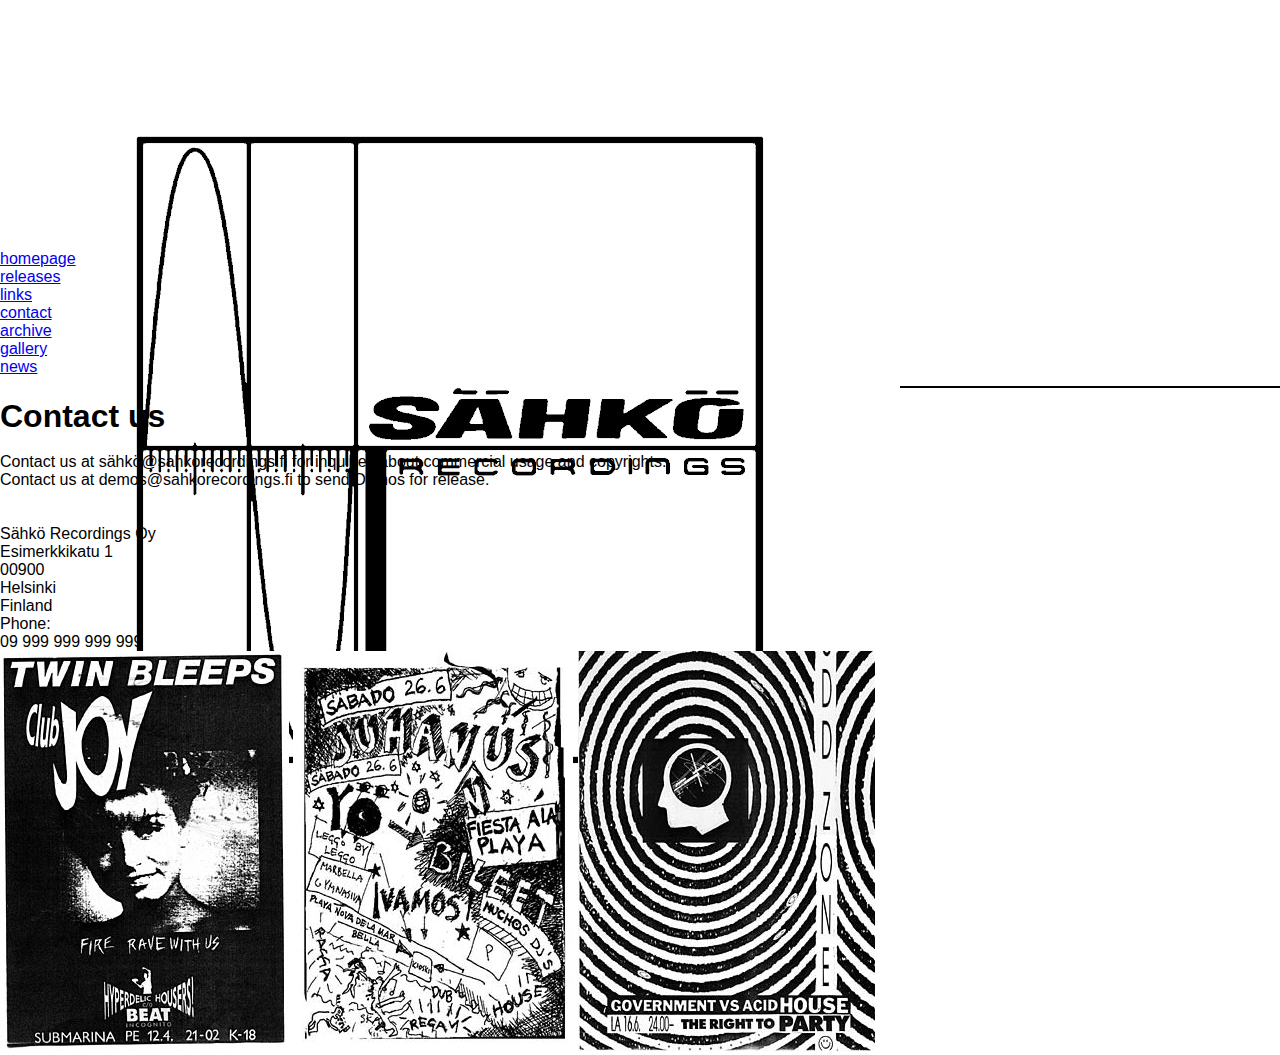
<file: contacts.html>
<!DOCTYPE html>
 <html lang="en">
   <head>
      <meta charset="UTF-8">
      <link rel="stylesheet" href="style.css">
      <link rel="preconnect" href="https://fonts.googleapis.com">
      <link rel="preconnect" href="https://fonts.gstatic.com" crossorigin>
      <link href="https://fonts.googleapis.com/css2?family=DM+Sans:opsz,wght@9..40,191&display=swap" rel="stylesheet">
      <meta name="viewport" content="width=device-width, initial-scale=1.0">
  </head>
<body>

    <!--Logo-->

    <div class="logo">
      <img src="unnamed.jpg" alt="company logo">
    </div>

    <!-- Buttons for links and back to homepage-->

    <div class="button-row">
        <div class="homepage">
            <a href="index.html" class="btn"> homepage </a>
          </div>

       <div class="releases">
         <a href="#" class="btn"> releases </a>
       </div>
    
       <div class="links">
         <a href="#" class="btn"> links </a>
       </div>

        <div class="contact">
         <a href="contacts.html" class="btn"> contact </a>
         </div>

        <div class="archive">
         <a href="#" class="btn"> archive </a>
        </div>

         <div class="gallery">
          <a href="#" class="btn"> gallery </a>
         </div>
         
         <div class="news">
            <a href="#" class="btn"> news </a>
          </div>
       

    </div>

 <!-- Divider and back button -->
    <div class="divider"></div>

    
 <!--Main content and Info box-->

<div class="main-content">
    <div class="info-box3">
        <h1> Contact us </h1> <br>

        <p> Contact us at sähkö@sahkorecordings.fi 
            for inquiries about commercial usage and copyrights. <br>  
            Contact us at demos@sahkorecordings.fi to send Demos for release. <br>
            <br><br>
             Sähkö Recordings Oy <br>
             Esimerkkikatu 1 <br>
             00900 <br> 
             Helsinki <br>
             Finland <br>
             Phone: <br>
             09 999 999 999 999
        </p>
        <img class="contactArt1" src="1991-04-12.jpg">
        <img class="contactArt2" src="1999-06-26b.jpg">
        <img class="contactArt2" src="1990-06-16.jpg">

        


    </div>
    </body>
 </html>
</file>
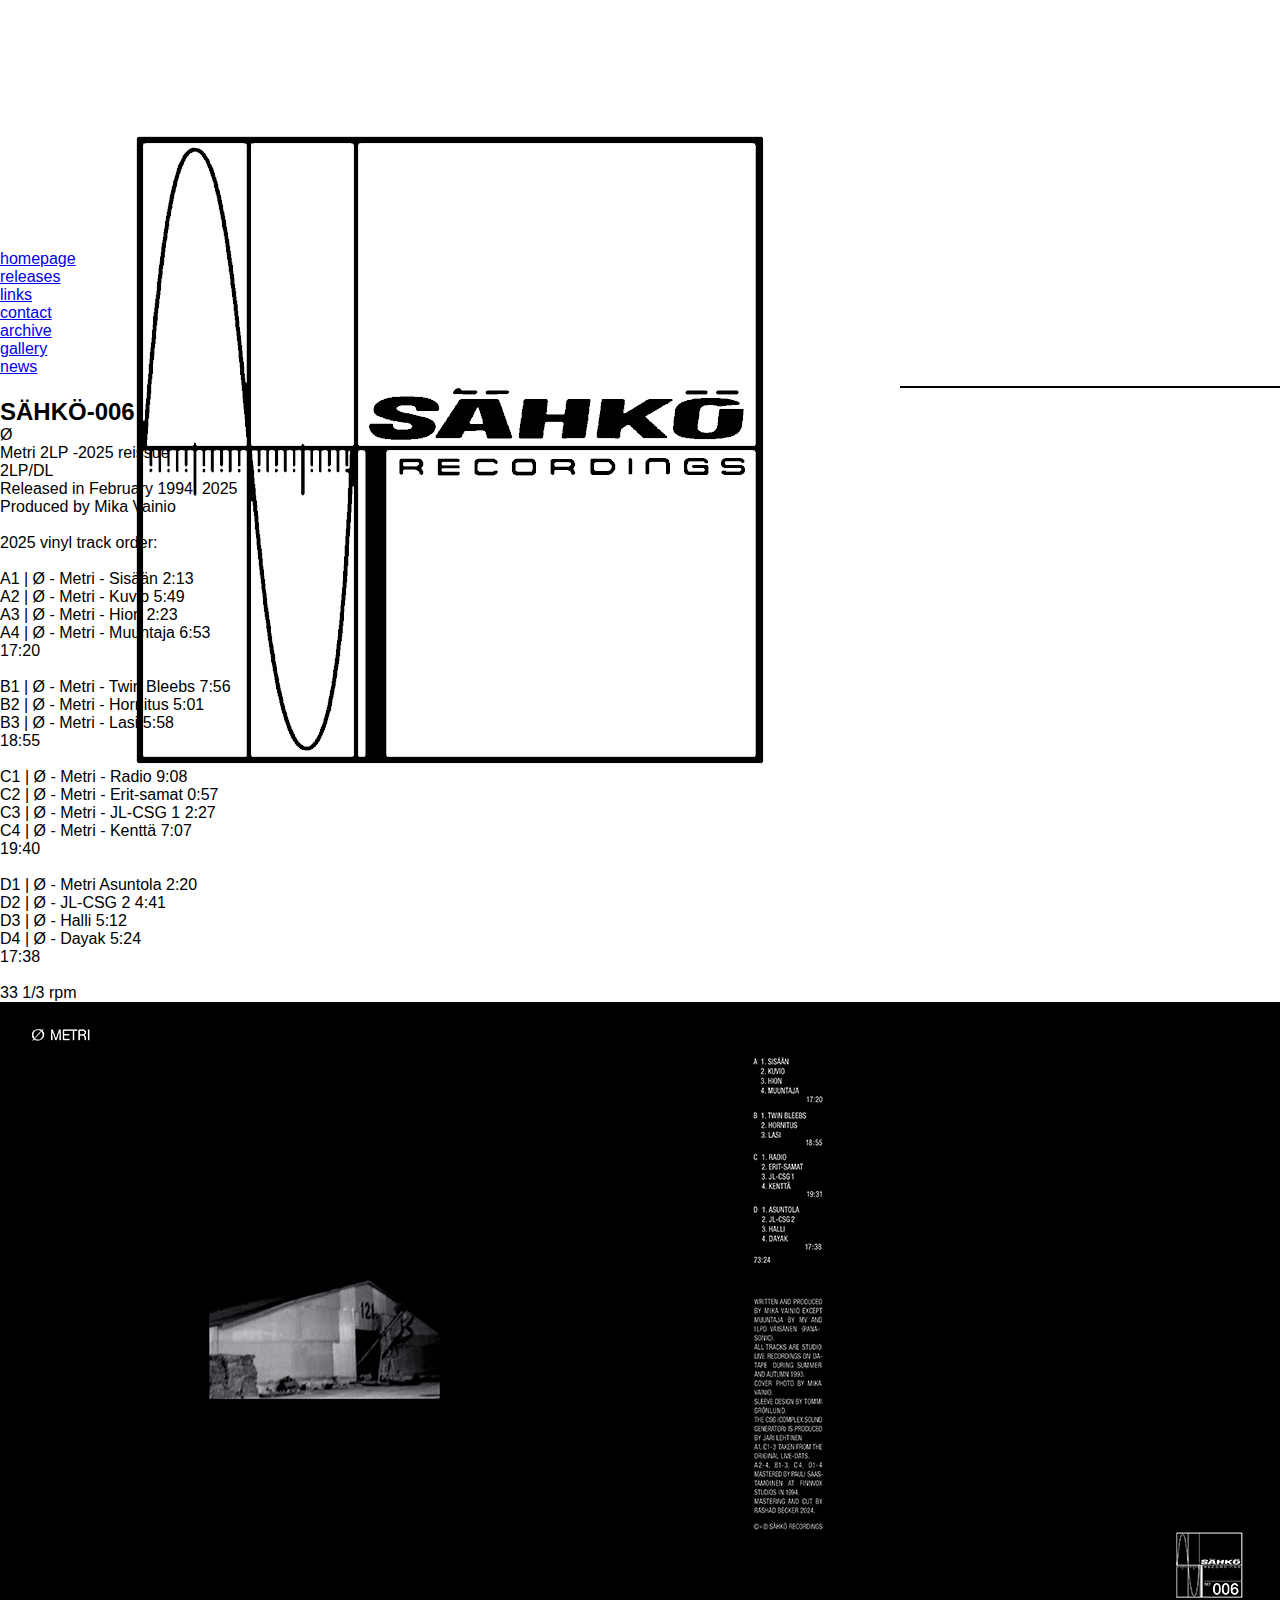
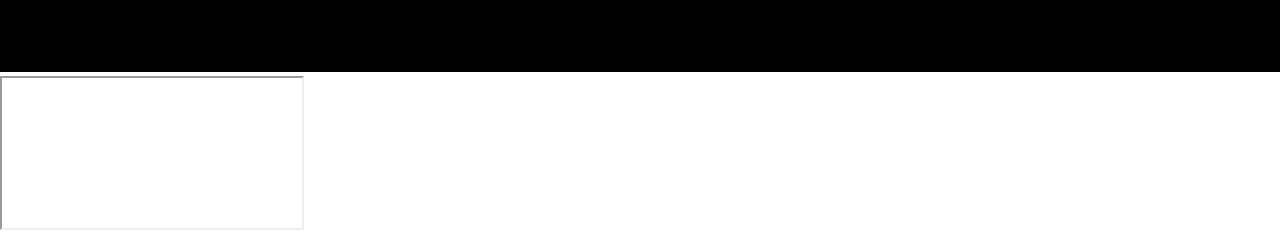
<file: release1.html>
<!DOCTYPE html>
 <html lang="en">
   <head>
      <meta charset="UTF-8">
      <link rel="stylesheet" href="style.css">
      <link rel="preconnect" href="https://fonts.googleapis.com">
      <link rel="preconnect" href="https://fonts.gstatic.com" crossorigin>
      <link href="https://fonts.googleapis.com/css2?family=DM+Sans:opsz,wght@9..40,191&display=swap" rel="stylesheet">
      <meta name="viewport" content="width=device-width, initial-scale=1.0">
  </head>
<body>

    <!--Logo-->

    <div class="logo">
      <img src="unnamed.jpg" alt="company logo">
    </div>

    <!-- Buttons for links and back to homepage-->

    <div class="button-row">
        <div class="homepage">
            <a href="index.html" class="btn"> homepage </a>
          </div>

       <div class="releases">
         <a href="#" class="btn"> releases </a>
       </div>
    
       <div class="links">
         <a href="#" class="btn"> links </a>
       </div>

        <div class="contact">
         <a href="#" class="btn"> contact </a>
         </div>

        <div class="archive">
         <a href="#" class="btn"> archive </a>
        </div>

         <div class="gallery">
          <a href="#" class="btn"> gallery </a>
         </div>
         
         <div class="news">
            <a href="#" class="btn"> news </a>
          </div>
       

    </div>

 <!-- Divider and back button -->
    <div class="divider"></div>

    
 <!--Main content and Info box-->

<div class="main-content">
    <div class="info-box2">
        <h2> SÄHKÖ-006 </h2>
        <p> 

Ø <br>
Metri 2LP -2025 reissue <br>
2LP/DL <br>
Released in February 1994, 2025 <br>
Produced by Mika Vainio <br>
 <br>
2025 vinyl track order:
 <br>
 <br>
A1 | Ø - Metri - Sisään  2:13 <br>
A2 | Ø - Metri - Kuvio  5:49 <br>
A3 | Ø - Metri - Hion  2:23 <br>
A4 | Ø - Metri - Muuntaja  6:53 <br>
17:20 <br>
<br>
B1 | Ø - Metri - Twin Bleebs  7:56<br>
B2 | Ø - Metri - Hornitus  5:01<br>
B3 | Ø - Metri - Lasi  5:58<br>
18:55<br>
<br>
C1 | Ø - Metri - Radio  9:08<br>
C2 | Ø - Metri - Erit-samat  0:57<br>
C3 | Ø - Metri - JL-CSG 1  2:27<br>
C4 | Ø - Metri - Kenttä  7:07<br>
19:40<br>
<br>
D1 | Ø - Metri Asuntola  2:20<br>
D2 | Ø - JL-CSG 2  4:41<br>
D3 | Ø - Halli  5:12<br>
D4 | Ø - Dayak  5:24<br>
17:38<br>
<br>
33 1/3 rpm

        </p>
    </div>
    <div class="media-section">
        <img src="SAHKO-006_2025_artwork.jpg" alt="Release artwork">
        
        <iframe  
        src="https://bandcamp.com/EmbeddedPlayer/album=1085975673/size=large/bgcol=333333/linkcol=ffffff/tracklist=false/artwork=none/transparent=true/"
         seamless>
         <a href="https://sahkorecordings.bandcamp.com/album/metri"
         >Metri by Ø (Mika Vainio)</a></iframe>

   
</div>




</body>
</html>
</file>
<file: style.css>
/* Reset and base styles */
* {
    box-sizing: border-box;
    margin: 0;
    padding: 0;
}
body {
    font-family: Arial, sans-serif;
    background-color: white;
    color: #000;
}

/* Layout container */
.container {
    display: flex;
    padding: 20px;
}

/* Left sidebar */
.sidebar {
    width: 250px;
    display: flex;
    flex-direction: column;
    align-items: flex-start;
    margin-right: 40px;
}

.logo {
    width: 250px;
    height: 250px;
    object-fit: contain;
}

.logo-label {
    margin-top: 8px;
    font-size: 14px;
}

.divider {
    width: 200%;
    margin: 10px 0;
    border: 1px solid #000;
}

.info-box {
    width: 100%;
    height: 500px;
    background-color: #000;
    color: #fff;
    padding: 20px;
    font-size: 14px;
}

.main-content {
    flex-grow: 1;
}

.section-title {
    background-color: #000;
    color: #fff;
    padding: 10px 20px;
    font-weight: bold;
    display: inline-block;
    margin-bottom: 20px;
}

/* Releases grid */
.releases-grid {
    display: flex;
    flex-wrap: wrap;
    gap: 20px;
}

.release {
    display: inline-block;
    width: 250px;
    height: 250px;
    background-color: #222;
    color: #fff;
    text-align: center;
    line-height: 140px;
    text-decoration: none;
    font-size: 14px;
    transition: background-color 0.3s;
}

.release:hover {
    background-color: #444;
    cursor: pointer;
}
</file>
